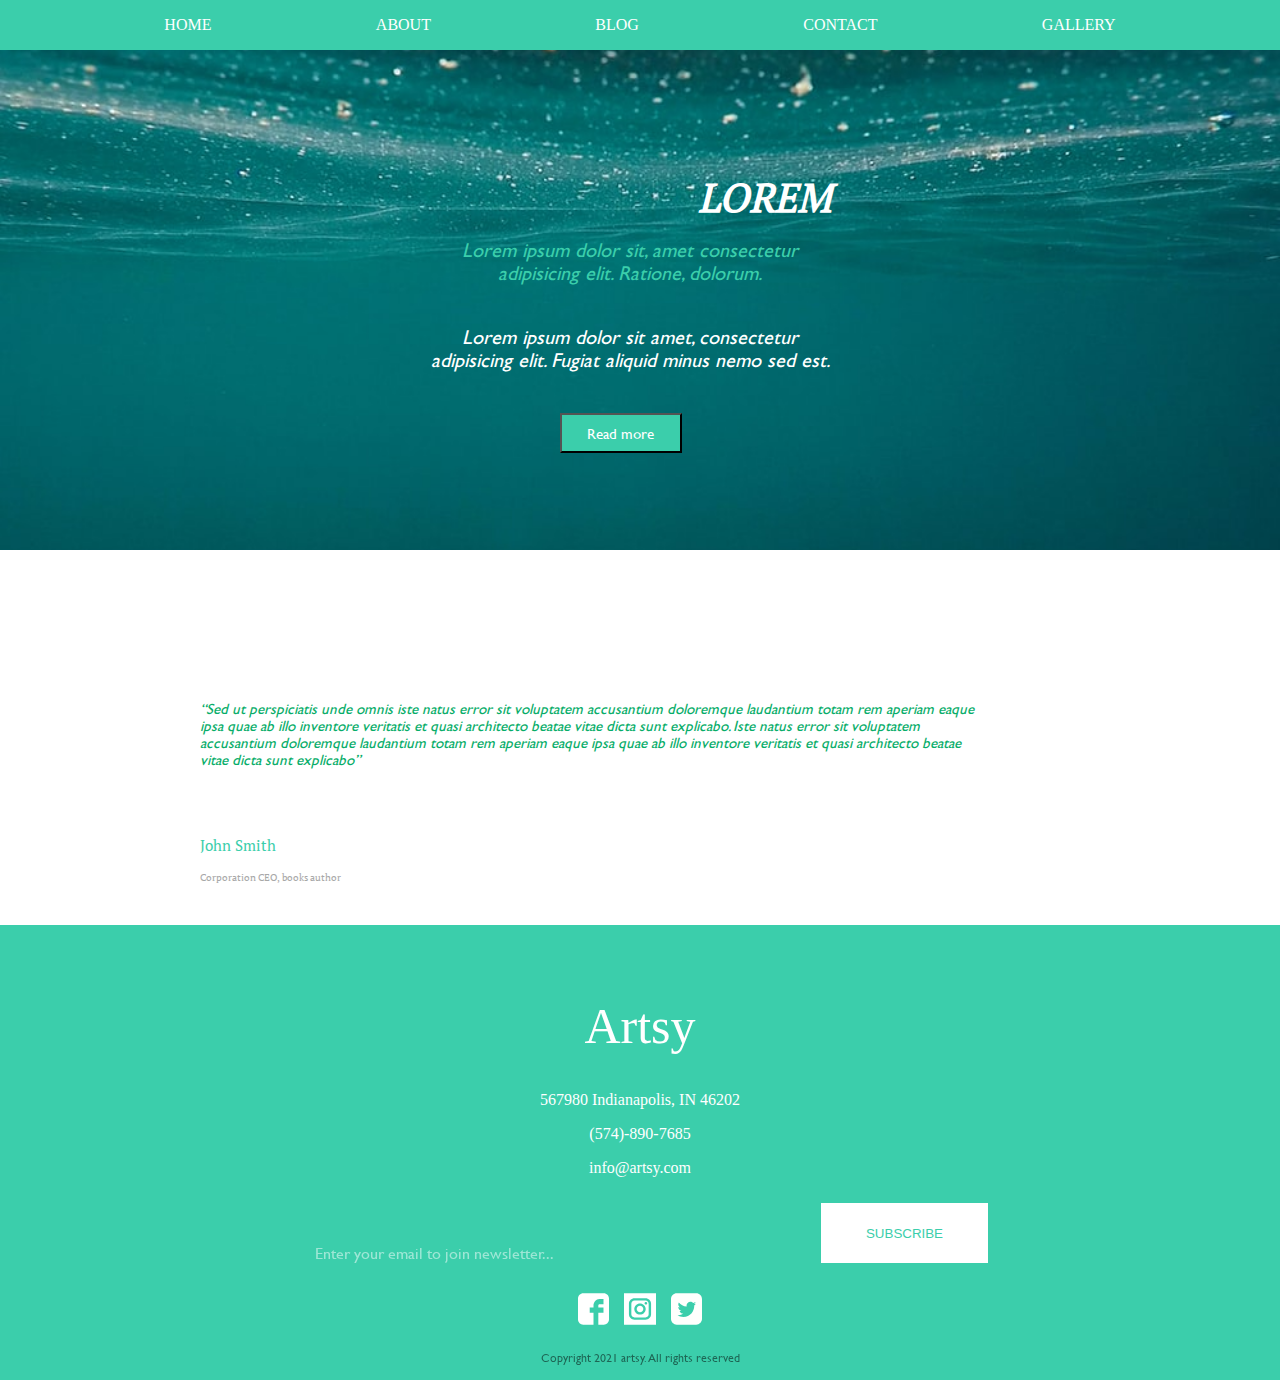
<file: index.html>
<!DOCTYPE html>
<html lang="en">
 <head>
 <meta charset="UTF-8" />
 <meta http-equiv="X-UA-Compatible" content="IE=edge" />
 <meta name="viewport" content="width=device-width, initial-scale=1.0" />
 <title>Homework 3</title>
 <link rel="stylesheet" href="css/styles.css">
 </head>
 <body>
     <nav>
         <a href="#/home">HOME</a>
         <a href="#/about">ABOUT</a>
         <a href="#/blog">BLOG</a>
         <a href="#/contact">CONTACT</a>
         <a href="#/gallery">GALLERY</a>
     </nav>

     <div id="app">
     </div>

     <footer>
        <div class="footer-content">
            <div class="footer-logo">
                <p>Artsy</p>
            </div>
            <div class="footer-info">
                <p>567980 Indianapolis, IN 46202 </p>
                <p>(574)-890-7685</p>
                <p>info@artsy.com</p>
            </div>
            <div class="footer-message">
                <input 
                    class="footer-email"
                    type="text"
                    placeholder="Enter your email to join newsletter..."
                />
                <button class="footer-button">SUBSCRIBE</button>
            </div>
            <div class="social-media">
                <img 
                class="facebook"
                src="images/social-media/facebook.svg"
                alt="facebook"
                />
                <img 
                class="instagram"
                src="images/social-media/instagram.svg"
                alt="instagram"
                />
                <img
                class="twitter"
                src="images/social-media/twitter.svg"
                alt="twitter"
                />
            </div>
            <div class="copyright">
                <p>Copyright 2021 artsy. All rights reserved</p>
            </div>
        </div>
    </footer>
     <script src="lib/jquery-3.6.0.min.js"></script>
     <script src="app/model.js"></script>
     <script src="app/app.js"></script>
 </body>
</html>
</file>
<file: css/styles.css>
* {
  margin: 0;
  padding: 0;
  -webkit-box-sizing: border-box;
          box-sizing: border-box;
}

html,
body {
  height: 100%;
}

h1,
h2,
h3,
h4,
h5,
h6,
p {
  margin-bottom: 16px;
}

@font-face {
  font-family: Gill;
  src: url(../css/fonts/GillSans.ttf);
}
@font-face {
  font-family: PTSerif-Bold;
  src: url(../css/fonts/PTSerif-Bold.ttf);
}
@font-face {
  font-family: PTSerif-BoldItalic;
  src: url(../css/fonts/PTSerif-BoldItalic.ttf);
}
@font-face {
  font-family: PTSerif-Italic;
  src: url(../css/fonts/PTSerif-Italic.ttf);
}
@font-face {
  font-family: PTSerif-Regular;
  src: url(../css/fonts/PTSerif-Regular.ttf);
}
nav {
  min-height: 50px;
  background-color: #3bceab;
  display: -webkit-box;
  display: -ms-flexbox;
  display: flex;
  -webkit-box-align: center;
      -ms-flex-align: center;
          align-items: center;
  -webkit-box-pack: space-evenly;
      -ms-flex-pack: space-evenly;
          justify-content: space-evenly;
}
nav a {
  color: #fff;
  text-decoration: none;
  text-transform: uppercase;
  font-family: Cambria, Cochin, Georgia, Times, "Times New Roman", serif;
}

@media (max-width: 1000px) {
  nav {
    height: 100vh;
    -webkit-box-orient: vertical;
    -webkit-box-direction: normal;
        -ms-flex-direction: column;
            flex-direction: column;
  }
}
.hero {
  width: 1280px;
  height: 500px;
  margin: 0 auto;
  background-image: url(../images/teal.jpg);
  background-repeat: no-repeat;
  background-position: center;
  background-size: cover;
  padding-top: 20px;
}

.hero-text {
  -webkit-box-align: center;
      -ms-flex-align: center;
          align-items: center;
}
.hero-text h1 {
  padding-top: 50px;
  text-align: center;
  font-family: PTSerif-Regular;
  font-size: 40px;
  color: white;
}
.hero-text .hero-teal {
  font-size: 20px;
  font-family: Gill;
  font-style: italic;
  color: #3bceab;
  text-align: center;
}
.hero-text p {
  width: 420px;
  font-size: 20px;
  font-family: Gill;
  font-style: italic;
  text-align: center;
  color: white;
  margin-left: 420px;
}
.hero-text .lorem {
  padding-top: 25px;
}
.hero-text button {
  width: 121.62px;
  height: 40.04px;
  background-color: #3bceab;
  color: white;
  text-decoration: none;
  display: inline-block;
  margin-left: 560px;
  margin-top: 25px;
  border-radius: 0px;
  font-size: 15px;
  font-family: Gill;
}

.paragraph {
  width: 1280px;
  height: 300px;
  margin: 0 auto;
  -webkit-box-align: center;
      -ms-flex-align: center;
          align-items: center;
  padding-top: 75px;
  margin-top: 75px;
}

.home-para {
  width: 789px;
  height: 90px;
  text-align: left;
  font-size: 15px;
  font-family: "Gill";
  color: #08ad69;
  text-decoration: none;
  font-style: italic;
  margin-left: 200px;
}

.john {
  font-size: 15px;
  color: #3bceab;
  font-family: PTSerif-Regular;
  text-decoration: none;
  margin-left: 200px;
  margin-top: 45px;
}

.title-john {
  font-size: 10px;
  color: #a8a8a8;
  font-family: PTSerif-Regular;
  text-decoration: none;
  margin-left: 200px;
}

.events {
  width: 1280px;
  min-height: 400px;
  background-color: #540d6e;
  margin: 0 auto;
  display: -webkit-box;
  display: -ms-flexbox;
  display: flex;
  -ms-flex-wrap: wrap;
      flex-wrap: wrap;
  -webkit-box-pack: justify;
      -ms-flex-pack: justify;
          justify-content: space-between;
}
.events .event-title {
  height: 35px;
  padding-left: 25px;
  padding-top: 25px;
  font-size: 25px;
  font-family: "Gill";
  color: white;
}
.events .event-title .border-bottom {
  border-bottom: white solid 2px;
  position: absolute;
  width: 392px;
  white-space: nowrap;
}
.events .dates {
  -webkit-box-align: center;
      -ms-flex-align: center;
          align-items: center;
  width: 1198px;
  height: 200px;
  display: -webkit-box;
  display: -ms-flexbox;
  display: flex;
  -ms-flex-wrap: wrap;
      flex-wrap: wrap;
  margin-left: 50px;
  -webkit-box-pack: justify;
      -ms-flex-pack: justify;
          justify-content: space-between;
}
.events .dates div {
  width: 230px;
  height: 80%;
  position: relative;
}
.events .dates div p {
  width: 140px;
  height: 41px;
  font-size: 15px;
  font-family: Gill;
  color: white;
  text-align: left;
  float: right;
  margin-bottom: 15px;
}
.events .dates div .teal-text {
  width: 140px;
  height: 78px;
  color: #3bceab;
  position: absolute;
  bottom: 0px;
  right: 0px;
}

.about {
  -webkit-box-align: center;
      -ms-flex-align: center;
          align-items: center;
  margin-left: 250px;
}

.about-img {
  margin-top: 100px;
  width: 980px;
  height: 378.75px;
  background-image: url(../images/green.jpg);
  background-repeat: no-repeat;
  background-position: center;
  background-size: cover;
  -ms-flex-item-align: center;
      -ms-grid-row-align: center;
      align-self: center;
}
.about-img h1 {
  font-size: 25px;
  font-family: "Gill";
  padding-top: 350px;
  display: -webkit-box;
  display: -ms-flexbox;
  display: flex;
}
.about-img .about-border {
  border-bottom: black solid 2px;
  position: absolute;
  width: 392px;
  white-space: nowrap;
}

.about-para {
  width: 980px;
  height: 96px;
  font-size: 16px;
  font-family: Gill;
  font-style: italic;
  padding-top: 75px;
  margin-bottom: 150px;
}

.gallery {
  -webkit-box-align: center;
      -ms-flex-align: center;
          align-items: center;
}
.gallery .gallery-title {
  font-size: 25px;
  font-family: Gill;
  padding-top: 50px;
  padding-left: 350px;
}
.gallery .gallery-title .gallery-border {
  border-bottom: black solid 2px;
  position: absolute;
  width: 229px;
  white-space: nowrap;
  margin-bottom: 25px;
  margin-left: 225px;
}
.gallery .pictures {
  margin-left: 250px;
  margin-top: 35px;
}
.gallery .pictures .row-1 {
  width: 986px;
  -webkit-box-pack: justify;
      -ms-flex-pack: justify;
          justify-content: space-between;
  padding-bottom: 25px;
  margin-right: 25px;
  display: -webkit-box;
  display: -ms-flexbox;
  display: flex;
  -ms-flex-wrap: wrap;
      flex-wrap: wrap;
}
.gallery .pictures .row-1 .red {
  width: 489px;
  height: 187px;
  background-repeat: no-repeat;
  background-position: center;
  background-size: cover;
  background-image: url(../images/red.jpg);
}
.gallery .pictures .row-1 .yellow {
  width: 187px;
  height: 187px;
  background-repeat: no-repeat;
  background-position: center;
  background-size: cover;
  background-image: url(../images/yellow.jpg);
}
.gallery .pictures .row-1 .blue {
  width: 265px;
  height: 187px;
  background-repeat: no-repeat;
  background-position: center;
  background-size: cover;
  background-image: url(../images/blue.jpg);
}
.gallery .pictures .row-2 {
  width: 986px;
  -webkit-box-pack: justify;
      -ms-flex-pack: justify;
          justify-content: space-between;
  padding-bottom: 50px;
  margin-right: 25px;
  display: -webkit-box;
  display: -ms-flexbox;
  display: flex;
  -ms-flex-wrap: wrap;
      flex-wrap: wrap;
}
.gallery .pictures .row-2 .green {
  width: 603px;
  height: 306px;
  background-repeat: no-repeat;
  background-position: center;
  background-size: cover;
  background-image: url(../images/green.jpg);
}
.gallery .pictures .row-2 .purple {
  width: 355px;
  height: 306px;
  background-repeat: no-repeat;
  background-position: center;
  background-size: cover;
  background-image: url(../images/purple.jpg);
}

.contact-title {
  font-size: 25px;
  font-family: "Gill";
  margin-left: 430px;
  margin-top: 50px;
}

.contact-border {
  border-bottom: black solid 2px;
  position: absolute;
  width: 350px;
  white-space: nowrap;
  margin-left: 150px;
}

.contact-info {
  margin-left: 380px;
  margin-top: 25px;
  width: 1100px;
}

.name {
  margin-top: 90px;
}

.text-boxes {
  margin-top: 50px;
  right: 25px;
}

.message {
  width: 529px;
  height: 199px;
  border: none;
  left: 0;
  top: 0;
}

input {
  display: block;
  margin-top: 21px;
  padding-left: 21px;
  width: 529px;
  height: 60px;
  background-color: #f5f5f5;
  border: 0;
}

.contact-us {
  width: 167px;
  height: 60px;
  background-color: #3bceab;
  text-align: center;
  text-decoration: none;
  display: block;
  color: white;
  font-size: 16px;
  font-family: "Gill";
  margin-top: 25px;
  border: none;
  left: 0;
  top: 0;
  margin-bottom: 50px;
  margin-left: 250px;
}

.map {
  background-image: url(../images/map.jpg);
  width: 400px;
  height: 442px;
  background-position: center;
  background-repeat: no-repeat;
  background-size: cover;
  display: inline;
  -webkit-box-orient: horizontal;
  -webkit-box-direction: normal;
      -ms-flex-direction: row;
          flex-direction: row;
  float: right;
  margin-right: 100px;
}

h1 {
  font-size: 30px;
  font-family: "Gill Sans Nova" sans-serif;
  font-style: italic;
  text-decoration: none;
  margin-top: 50px;
  margin-left: 250px;
}

.promoBtn {
  padding: 10px;
  border-radius: 20px;
  background-color: #3bceab;
  font-size: 15px;
  font-family: "Gill Sans Nova" sans-serif;
  font-style: italic;
  color: white;
  text-decoration: none;
  -webkit-box-pack: center;
      -ms-flex-pack: center;
          justify-content: center;
  -webkit-box-align: center;
      -ms-flex-align: center;
          align-items: center;
  margin-left: 75px;
}

.border {
  content: "";
  display: block;
  width: 106px;
  border-bottom: black solid 2px;
  margin-bottom: 25px;
  margin-left: 250px;
}

.blog-1 {
  margin-left: 250px;
  margin-bottom: 50px;
}

.blog-2 {
  margin-left: 250px;
  margin-bottom: 50px;
}

.blog-image {
  margin-left: 100px;
  background-image: url("../images/blog.jpg");
  width: 980px;
  height: 259px;
  background-position: center;
  background-repeat: no-repeat;
  background-size: cover;
}

.text-1 {
  margin-top: 25px;
  margin-bottom: 25px;
  font-size: 15px;
  font-family: Gill;
  margin-left: 100px;
}

.text-2 {
  width: 380px;
  color: #3bceab;
  font-size: 13px;
  font-family: Gill;
  margin-left: 100px;
}

footer {
  width: 1280px;
  height: 455px;
  background-color: #3bceab;
  margin: 0 auto;
  text-align: center;
}
footer .footer-content {
  padding-top: 36px;
  -webkit-box-align: center;
      -ms-flex-align: center;
          align-items: center;
}
footer .footer-content .footer-logo {
  font-size: 50px;
  color: white;
  padding-top: 36px;
  margin-bottom: 36px;
}
footer .footer-content .footer-info {
  margin-bottom: 26px;
  color: white;
}
footer .footer-content .footer-message {
  width: 696px;
  height: 60px;
  margin: 0 auto;
  display: -webkit-box;
  display: -ms-flexbox;
  display: flex;
}
footer .footer-content .footer-message input {
  width: 529px;
  height: 100%;
  background-color: #3bceab;
  padding-left: 23px;
}
footer .footer-content .footer-message input::-webkit-input-placeholder {
  color: white;
  font-size: 16px;
  font-family: Gill;
  opacity: 50%;
}
footer .footer-content .footer-message input::-moz-placeholder {
  color: white;
  font-size: 16px;
  font-family: Gill;
  opacity: 50%;
}
footer .footer-content .footer-message input:-ms-input-placeholder {
  color: white;
  font-size: 16px;
  font-family: Gill;
  opacity: 50%;
}
footer .footer-content .footer-message input::-ms-input-placeholder {
  color: white;
  font-size: 16px;
  font-family: Gill;
  opacity: 50%;
}
footer .footer-content .footer-message input::placeholder {
  color: white;
  font-size: 16px;
  font-family: Gill;
  opacity: 50%;
}
footer .footer-content .footer-message button {
  width: 167px;
  height: 100%;
  color: #3bceab;
  background-color: white;
  border: none;
}
footer .footer-content .social-media {
  -webkit-filter: invert(100%);
          filter: invert(100%);
  width: 156px;
  height: 31.92px;
  display: -webkit-box;
  display: -ms-flexbox;
  display: flex;
  -webkit-box-pack: space-evenly;
      -ms-flex-pack: space-evenly;
          justify-content: space-evenly;
  margin: 30px auto 26px auto;
}
footer .footer-content .social-media img {
  width: 31.22px;
  height: 100%;
  -webkit-box-align: center;
      -ms-flex-align: center;
          align-items: center;
}
footer .footer-content .copyright {
  font-size: 12px;
  font-family: Gill;
  opacity: 50%;
}
</file>
